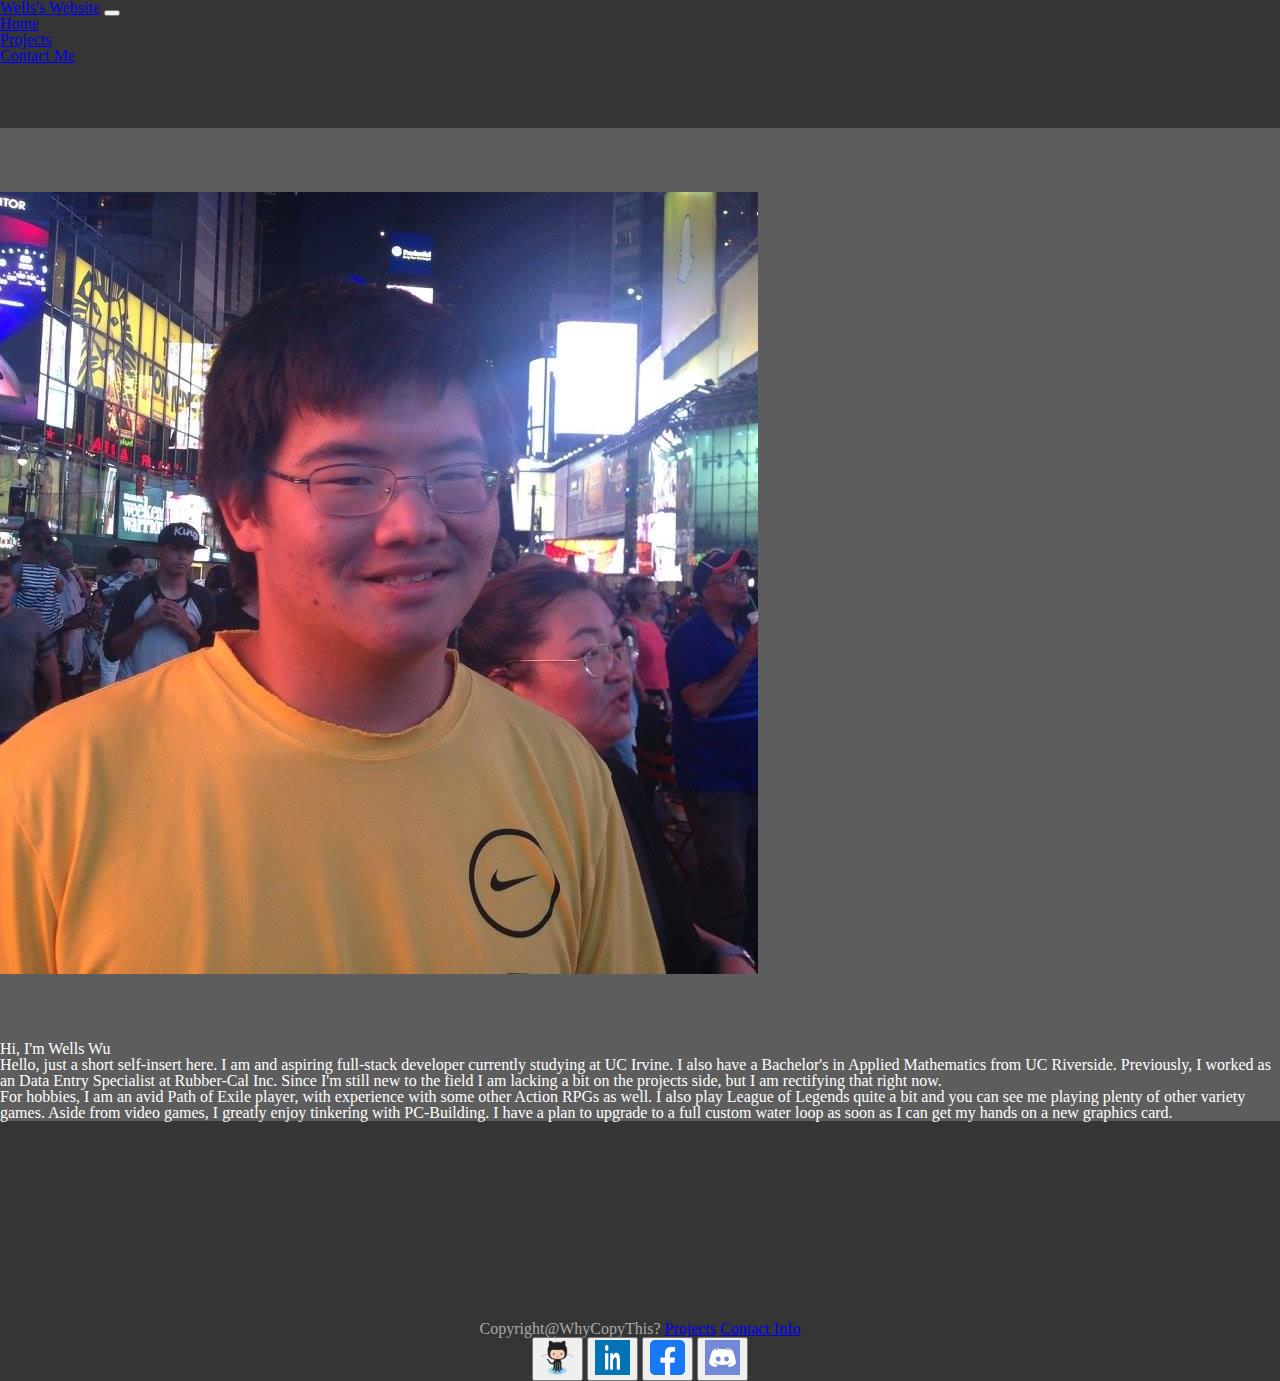
<file: index.html>
<!DOCTYPE html>
<html lang="en">

<head>
  <meta charset="UTF-8">
  <meta http-equiv="X-UA-Compatible" content="IE=edge">
  <meta name="viewport" content="width=device-width, initial-scale=1.0">
  <title>Wells Wu</title>
  <link rel="stylesheet" href="assets/css/reset.css">
  <!-- bootstrap css link -->
  <link href="https://cdn.jsdelivr.net/npm/bootstrap@5.0.0/dist/css/bootstrap.min.css" rel="stylesheet"
    integrity="sha384-wEmeIV1mKuiNpC+IOBjI7aAzPcEZeedi5yW5f2yOq55WWLwNGmvvx4Um1vskeMj0" crossorigin="anonymous">
  <link rel="stylesheet" href="assets/css/styles.css">
</head>

<body>
  <!-- Navbar -->
  <nav class="navbar navbar-expand-lg navbar-dark bg-dark sticky-top">
    <div class="container-fluid">
      <a class="navbar-brand" href="index.html">Wells's Website</a>
      <button class="navbar-toggler" type="button" data-bs-toggle="collapse" data-bs-target="#navbarNav"
        aria-controls="navbarNav" aria-expanded="false" aria-label="Toggle navigation">
        <span class="navbar-toggler-icon"></span>
      </button>
      <div class="collapse navbar-collapse" id="navbarNav">
        <ul class="navbar-nav">
          <li class="nav-item">
            <a class="nav-link active" aria-current="page" href="index.html">Home</a>
          </li>
          <li class="nav-item">
            <a class="nav-link" href="assets/html/Portfolio.html">Projects</a>
          </li>
          <li class="nav-item">
            <a class="nav-link" href="assets/html/Contact.html">Contact Me</a>
          </li>
        </ul>
      </div>
    </div>
  </nav>
  <!-- About Me main page -->
  <div class="container">
    <div class="row">
      <div class="col-sm">
        <img src="assets/images/11936494_10204788472933039_1131856019876724852_o.jpg" class="img-fluid"
          alt="NewYork2015">
      </div>
      <div class="col-sm">
        <h3>Hi, I'm Wells Wu</h3>
        <p>
          Hello, just a short self-insert here. I am and aspiring full-stack developer currently studying at UC Irvine.
          I also have a Bachelor's in Applied Mathematics from UC Riverside. Previously, I worked as an Data Entry
          Specialist at Rubber-Cal Inc. Since I'm still new to the field I am lacking a bit on the projects side, but I
          am rectifying that right now.
        </p>
        <p>
          For hobbies, I am an avid Path of Exile player, with experience with some other Action RPGs as well. I also
          play League of Legends quite a bit and you can see me playing plenty of other variety games. Aside from video
          games, I greatly enjoy tinkering with PC-Building. I have a plan to upgrade to a full custom water loop as
          soon as I can get my hands on a new graphics card.
        </p>
      </div>
    </div>
  </div>
  <!-- footer -->
  <footer class="footer">
    <section>
      Copyright@WhyCopyThis?
      <a href="assets/html/Portfolio.html">Projects</a>
      <a href="assets/html/Contact.html">Contact Info</a>
    </section>
    <!-- social media buttons -->
    <div class="btn-group" role="group" aria-label="Basic example">
      <button type="button" class="btn btn-primary">
        <a href="https://github.com/WellsWu4621/">
          <img src="assets/images/gitoctocat.png" alt="octocat" class="smImg">
        </a>
      </button>
      <button type="button" class="btn btn-primary">
        <a href="https://www.linkedin.com/in/wells-wu-169497125/">
          <img src="assets/images/linkedin.png" alt="linkedin" class="smImg">
        </a>
      </button>
      <button type="button" class="btn btn-primary">
        <a href="https://www.facebook.com/">
          <img src="assets/images/fb.png" alt="facebook" class="smImg">
        </a>
      </button>
      <button type="button" class="btn btn-primary">
        <a href="https://discord.com/">
          <img src="assets/images/discord.jfif" alt="discord" class="smImg">
        </a>
      </button>
    </div>
  </footer>

  <!-- bootstrap javascript -->
  <script src="https://cdn.jsdelivr.net/npm/bootstrap@5.0.0/dist/js/bootstrap.bundle.min.js"
    integrity="sha384-p34f1UUtsS3wqzfto5wAAmdvj+osOnFyQFpp4Ua3gs/ZVWx6oOypYoCJhGGScy+8"
    crossorigin="anonymous"></script>
</body>

</html>
</file>
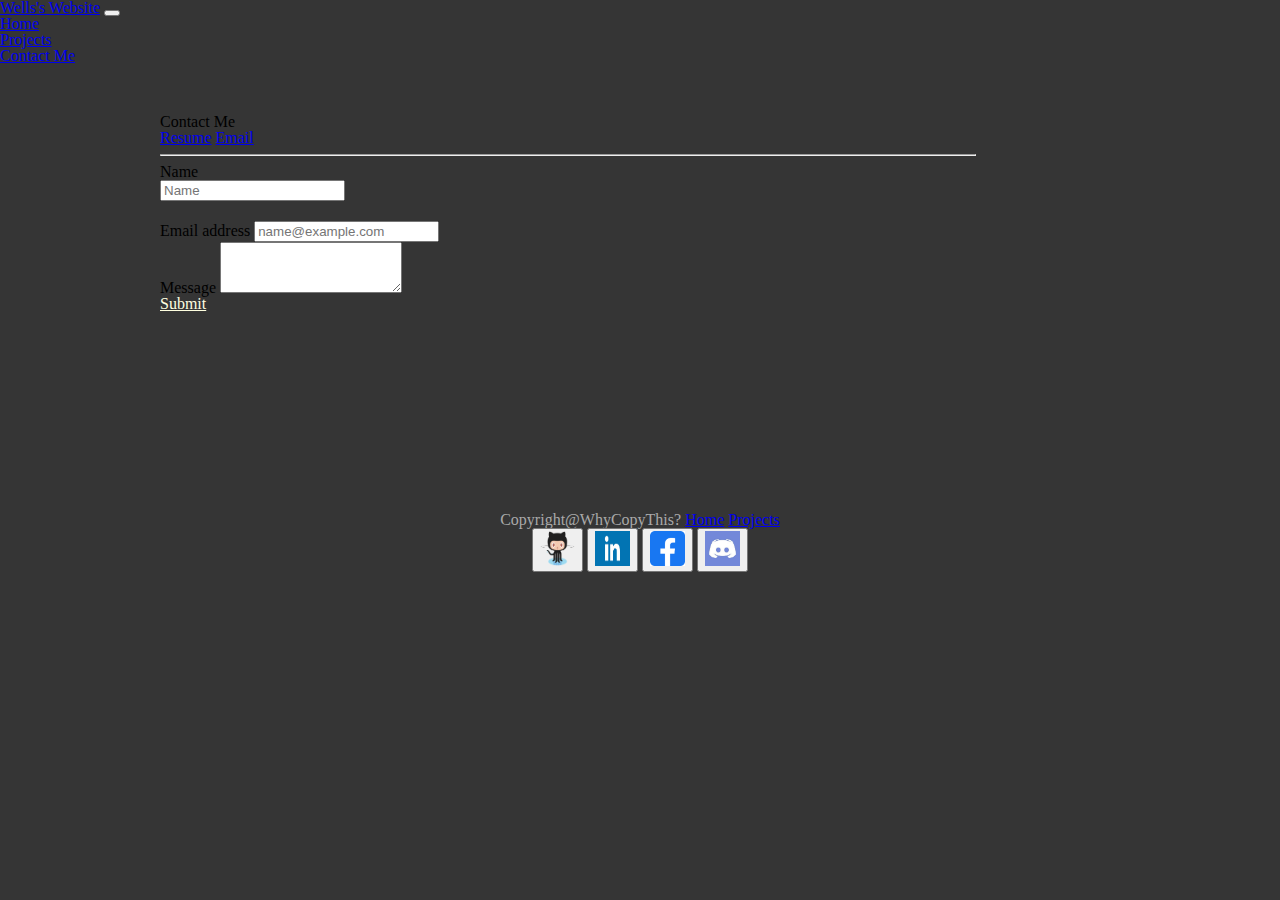
<file: assets/html/Contact.html>
<!DOCTYPE html>
<html lang="en">

<head>
  <meta charset="UTF-8">
  <meta http-equiv="X-UA-Compatible" content="IE=edge">
  <meta name="viewport" content="width=device-width, initial-scale=1.0">
  <title>Wells Wu</title>
  <link rel="stylesheet" href="../css/reset.css">
  <!-- bootstrap css link -->
  <link href="https://cdn.jsdelivr.net/npm/bootstrap@5.0.0/dist/css/bootstrap.min.css" rel="stylesheet"
    integrity="sha384-wEmeIV1mKuiNpC+IOBjI7aAzPcEZeedi5yW5f2yOq55WWLwNGmvvx4Um1vskeMj0" crossorigin="anonymous">
  <link rel="stylesheet" href="../css/Contact.css" />

</head>

<body>
  <!-- Navbar -->
  <nav class="navbar navbar-expand-lg navbar-dark bg-dark sticky-top">
    <div class="container-fluid">
      <a class="navbar-brand" href="../../index.html">Wells's Website</a>
      <button class="navbar-toggler" type="button" data-bs-toggle="collapse" data-bs-target="#navbarNav"
        aria-controls="navbarNav" aria-expanded="false" aria-label="Toggle navigation">
        <span class="navbar-toggler-icon"></span>
      </button>
      <div class="collapse navbar-collapse" id="navbarNav">
        <ul class="navbar-nav">
          <li class="nav-item">
            <a class="nav-link active" aria-current="page" href="../../index.html">Home</a>
          </li>
          <li class="nav-item">
            <a class="nav-link" href="Portfolio.html">Projects</a>
          </li>
          <li class="nav-item">
            <a class="nav-link" href="Contact.html">Contact Me</a>
          </li>
        </ul>
      </div>
    </div>
  </nav>
  <!-- contact card -->
  <div class="card text-white bg-primary" style="width: 75%;">
    <div class="card-body">
      <!-- contact bar -->
      <h4 class="card-title h4Contact">Contact Me</h4>
              <a class="text-warning" href="../files/Resume_Website_copy.pdf" download="Wells_Wu_Resume">Resume</a>
              <a class="text-warning" href="mailto:wellswu.dev@gmail.com">Email</a>
      <hr>
      <!-- Name section -->
      <p class="card-text">Name
        <div class="input-group flex-nowrap">
          <input type="text" class="form-control" placeholder="Name" aria-label="Username"
          aria-describedby="addon-wrapping">
        </div>
        <!-- Email -->
        <div class="mb-3">
          <label for="exampleFormControlInput1" class="form-label">Email address</label>
          <input type="email" class="form-control" id="exampleFormControlInput1" placeholder="name@example.com">
        </div>
        <!-- message Box -->
        <div class="mb-3">
          <label for="exampleFormControlTextarea1" class="form-label">Message</label>
          <textarea class="form-control" id="exampleFormControlTextarea1" rows="3"></textarea>
        </div>
      </p>
      <a href="https://www.youtube.com/watch?v=dQw4w9WgXcQ" class="card-link">Submit</a>

    </div>
  </div>


  <!-- footer -->
  <footer class="footer">
    <section>
      Copyright@WhyCopyThis?
      <a href="../../index.html">Home</a>
      <a href="Portfolio.html">Projects</a>
    </section>
    <!-- social media buttons -->
    <div class="btn-group" role="group" aria-label="Basic example">
      <button type="button" class="btn btn-primary">
        <a href="https://github.com/WellsWu4621/">
          <img src="../images/gitoctocat.png" alt="octocat" class="smImg">
        </a>
      </button>
      <button type="button" class="btn btn-primary">
        <a href="https://www.linkedin.com/in/wells-wu-169497125/">
          <img src="../images/linkedin.png" alt="linkedin" class="smImg">
        </a>
      </button>
      <button type="button" class="btn btn-primary">
        <a href="https://www.facebook.com/">
          <img src="../images/fb.png" alt="facebook" class="smImg">
        </a>
      </button>
      <button type="button" class="btn btn-primary">
        <a href="https://discord.com/">
          <img src="../images/discord.jfif" alt="discord" class="smImg">
        </a>
      </button>
    </div>
  </footer>
  <!-- bootstrap javascript -->
  <script src="https://cdn.jsdelivr.net/npm/bootstrap@5.0.0/dist/js/bootstrap.bundle.min.js"
    integrity="sha384-p34f1UUtsS3wqzfto5wAAmdvj+osOnFyQFpp4Ua3gs/ZVWx6oOypYoCJhGGScy+8"
    crossorigin="anonymous"></script>
</body>

</html>
</file>
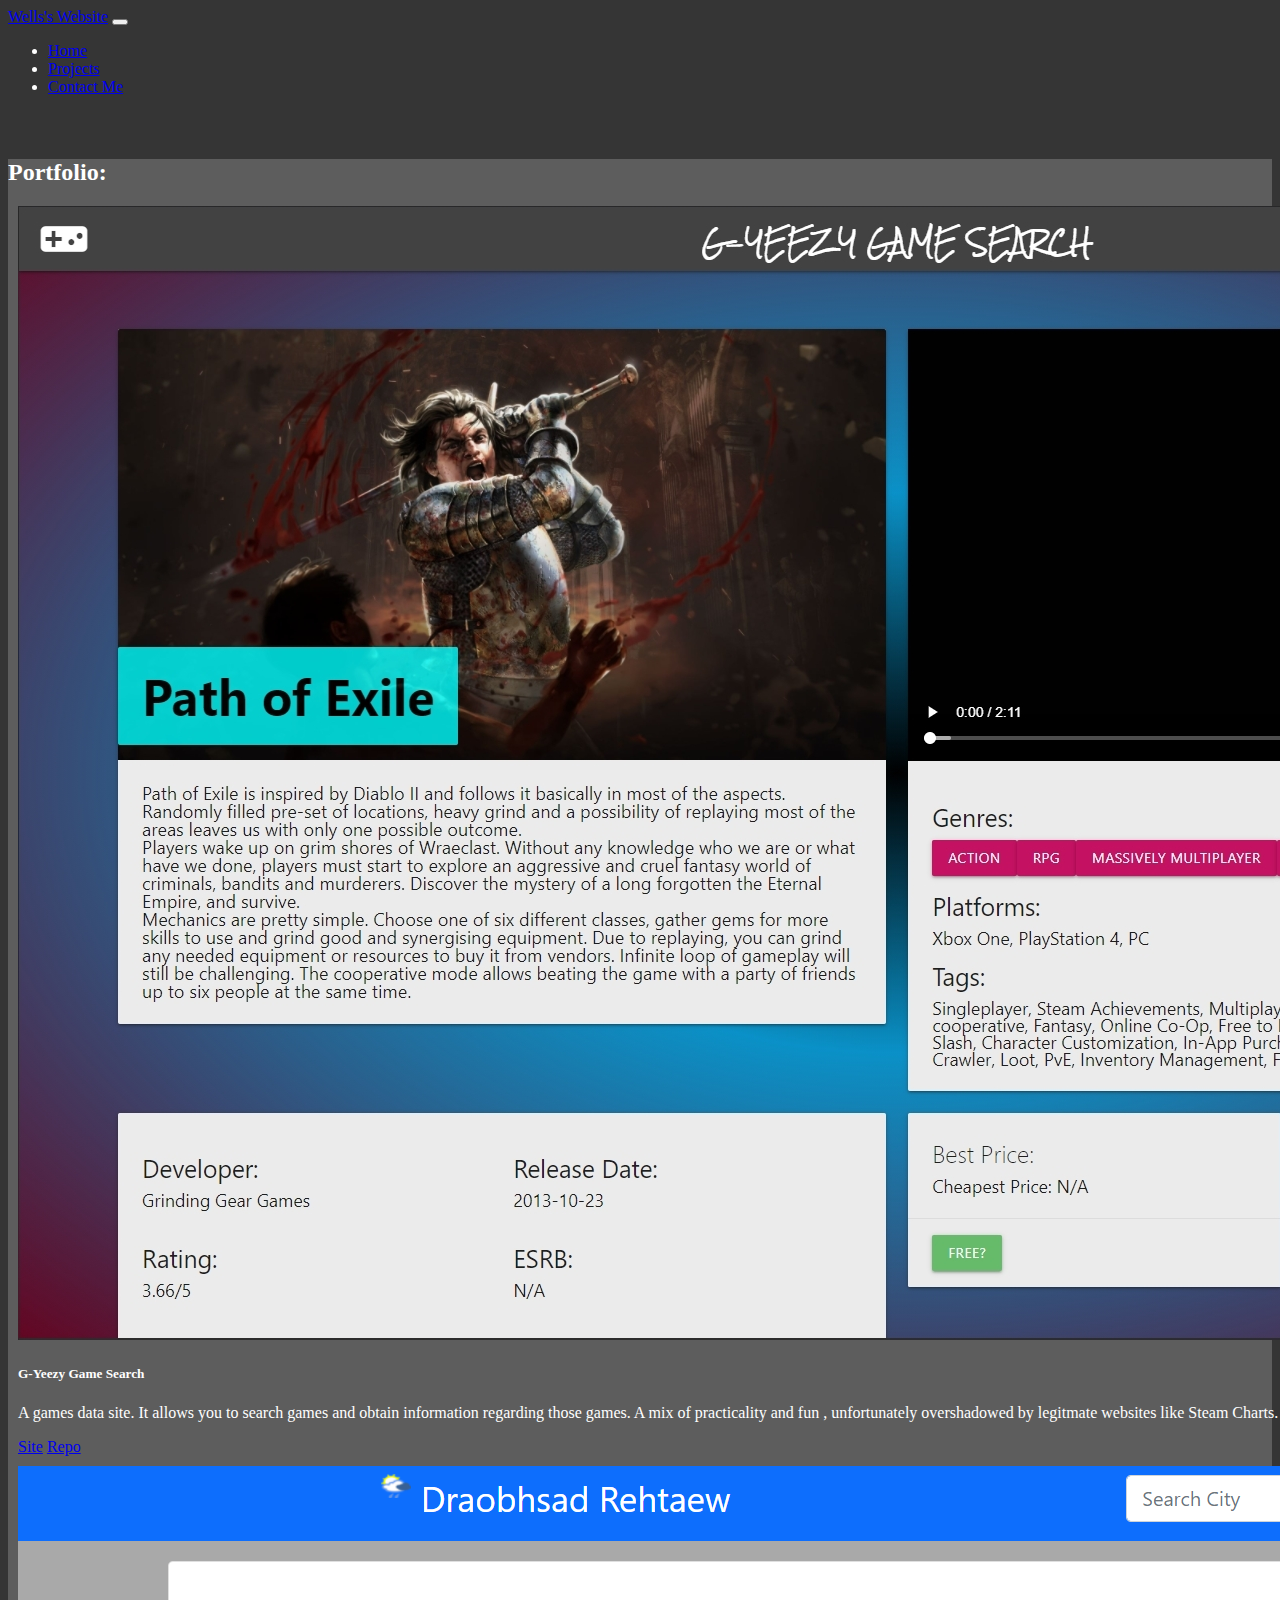
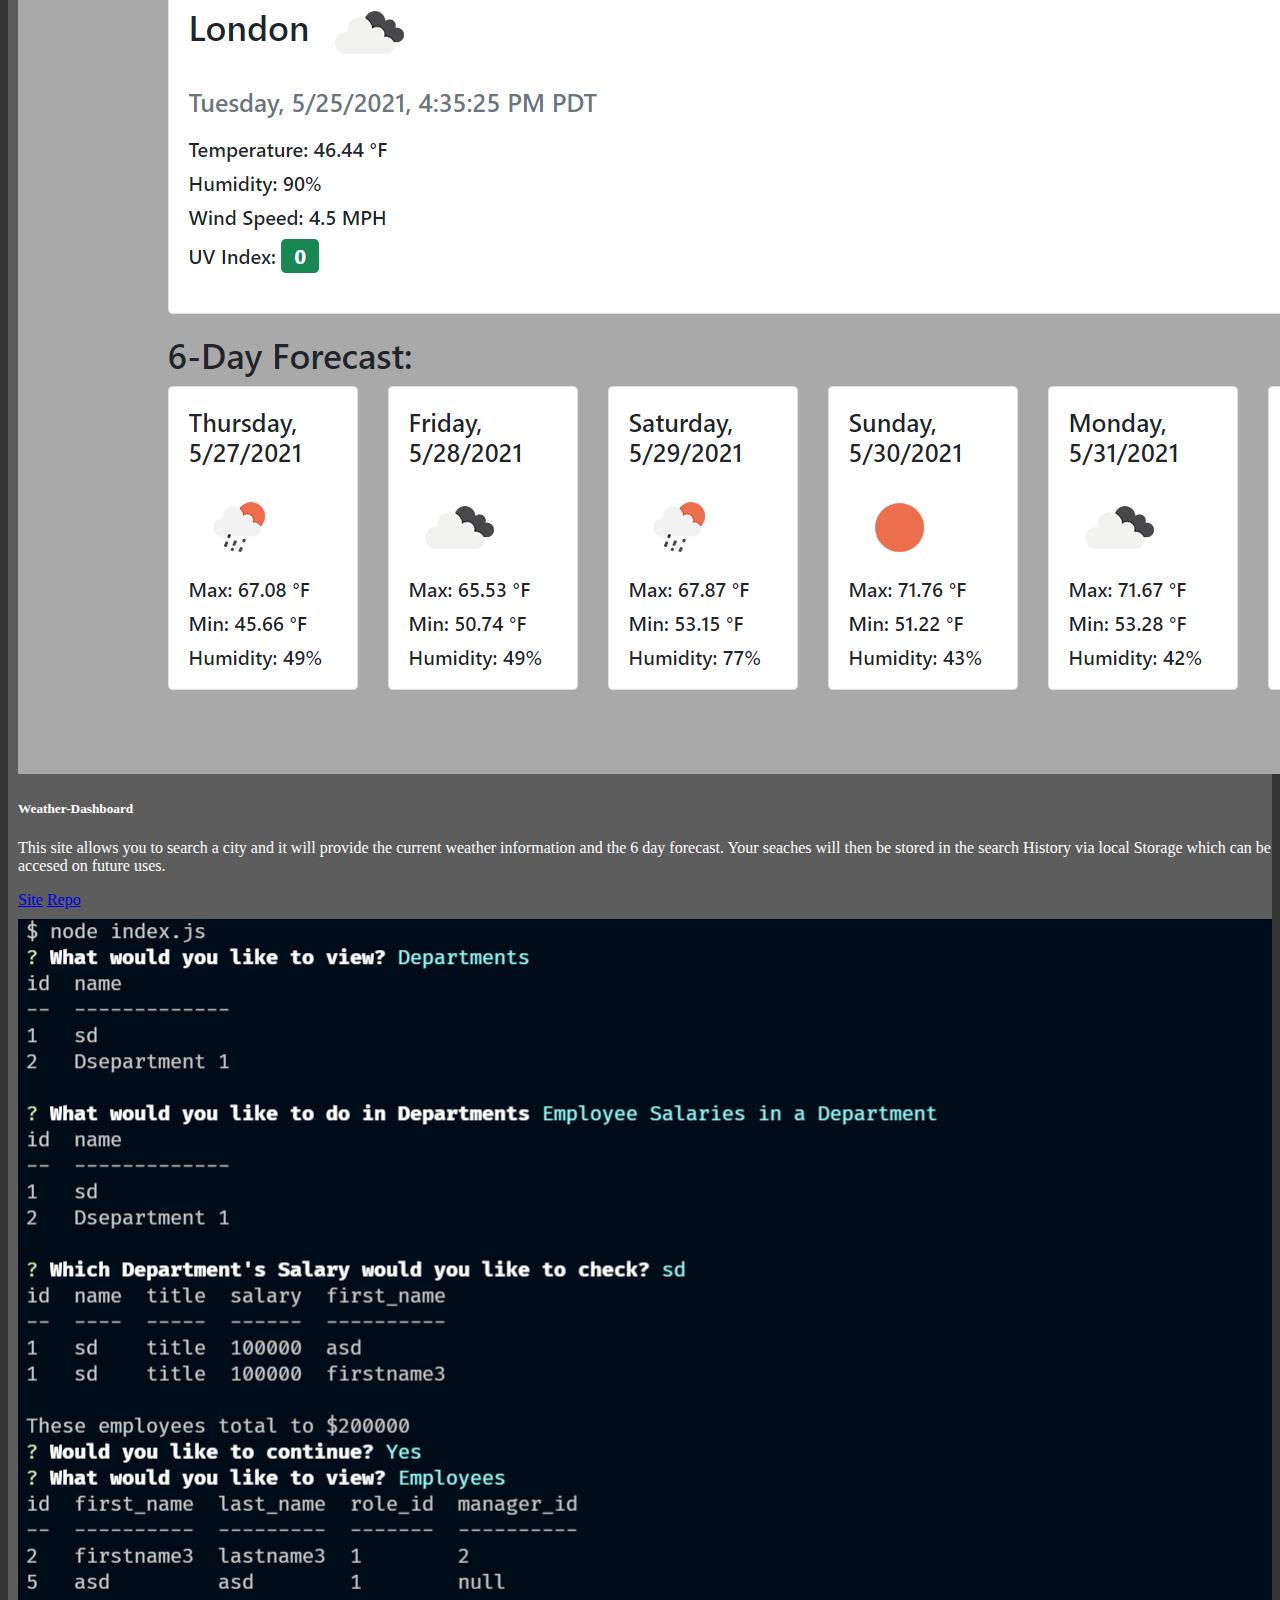
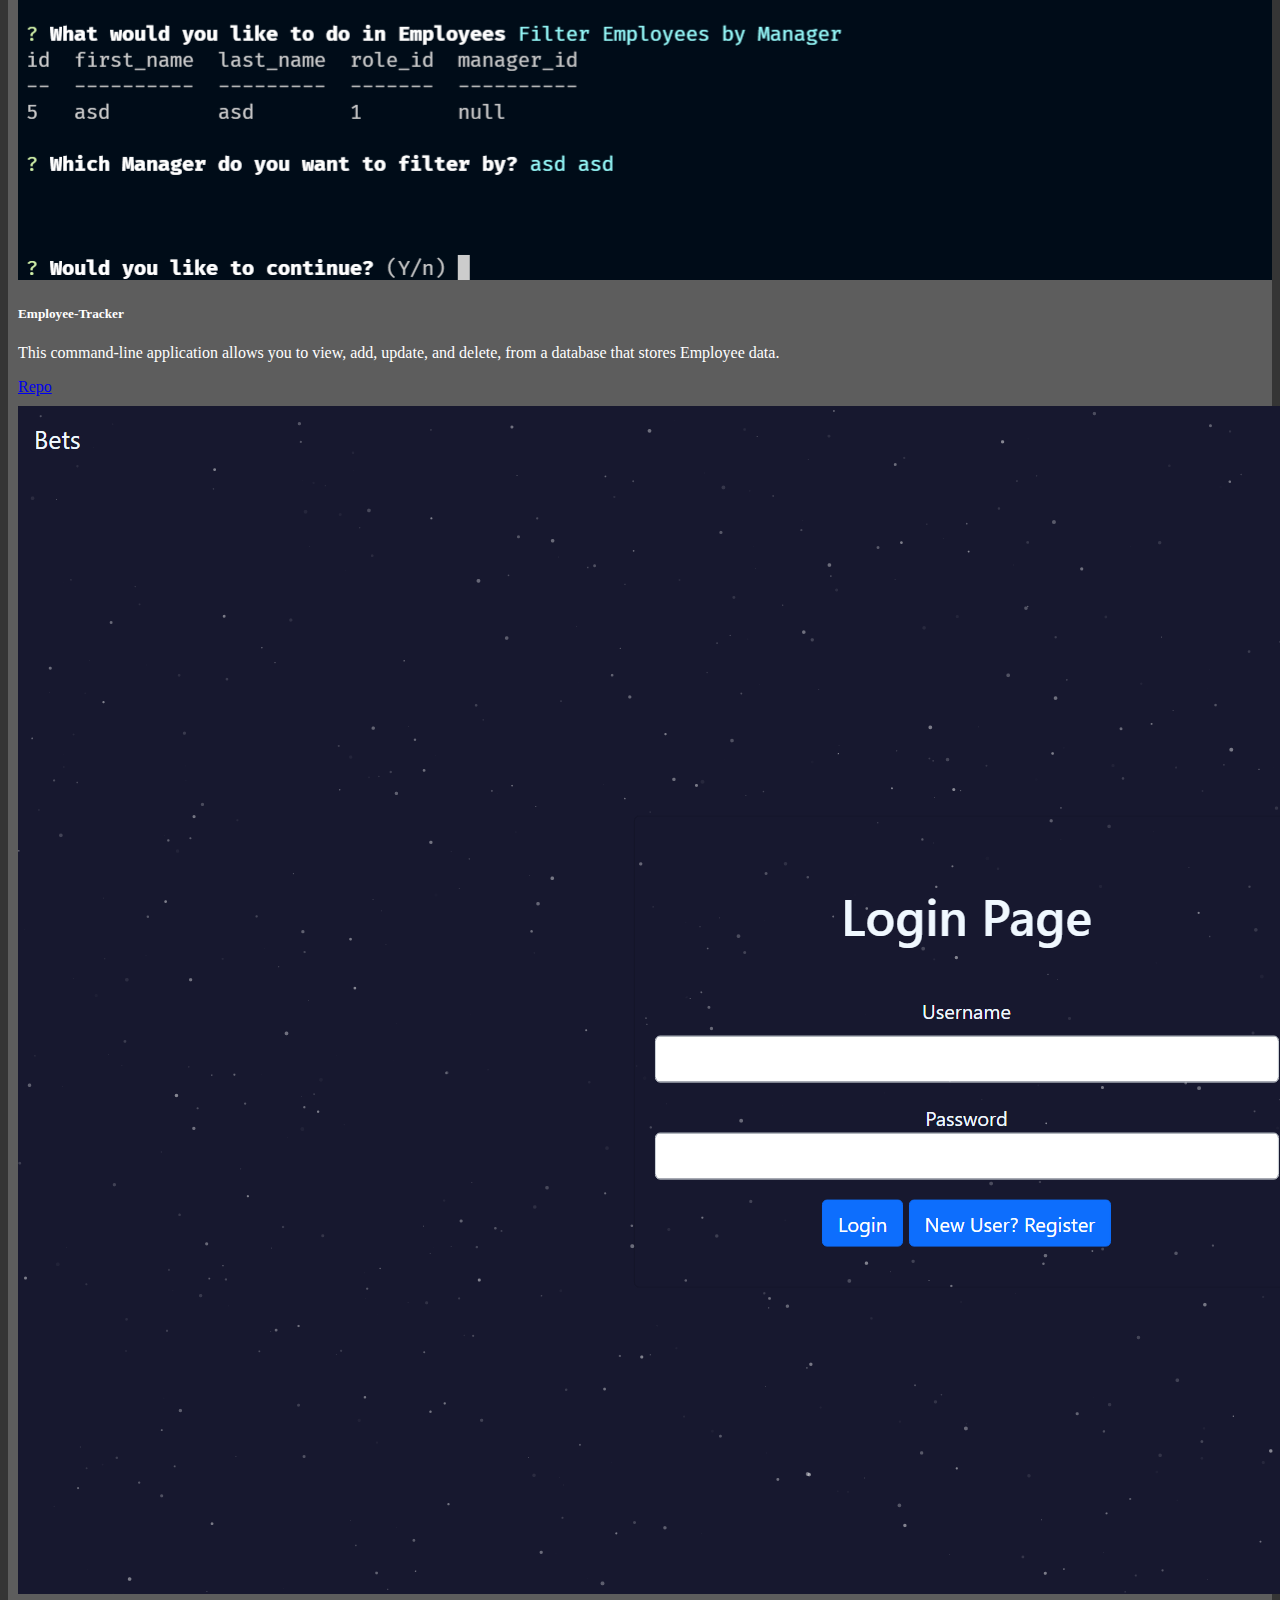
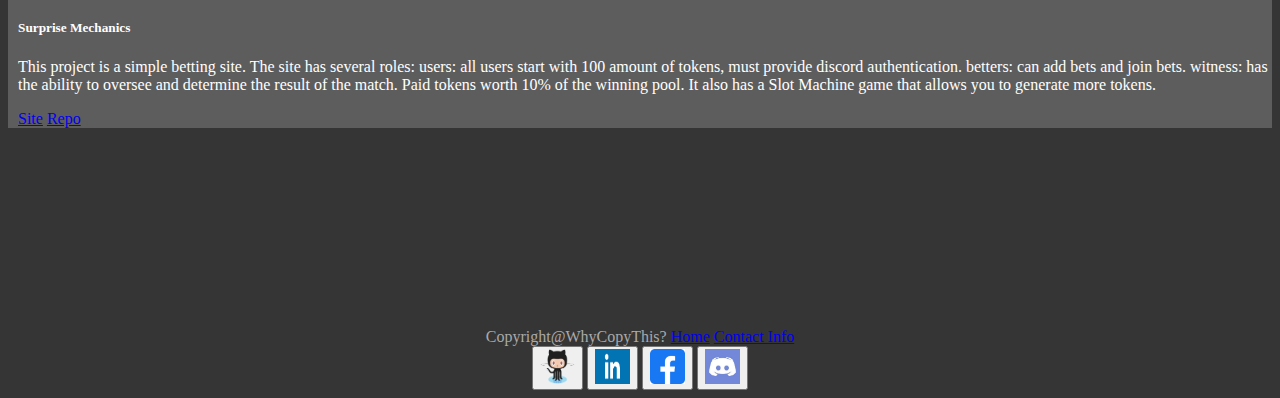
<file: assets/html/Portfolio.html>
<!DOCTYPE html>
<html lang="en">

<head>
  <meta charset="UTF-8">
  <meta http-equiv="X-UA-Compatible" content="IE=edge">
  <meta name="viewport" content="width=device-width, initial-scale=1.0">
  <title>Wells Wu</title>
  <link rel="resetsheet" href="reset.css">
  <!-- bootstrap css link -->
  <link href="https://cdn.jsdelivr.net/npm/bootstrap@5.0.0/dist/css/bootstrap.min.css" rel="stylesheet"
    integrity="sha384-wEmeIV1mKuiNpC+IOBjI7aAzPcEZeedi5yW5f2yOq55WWLwNGmvvx4Um1vskeMj0" crossorigin="anonymous">
  <link rel="stylesheet" href="../css/Projects.css">
</head>

<body>
  <!-- Navbar -->
  <nav class="navbar navbar-expand-lg navbar-dark bg-dark sticky-top">
    <div class="container-fluid">
      <a class="navbar-brand" href="../../index.html">Wells's Website</a>
      <button class="navbar-toggler" type="button" data-bs-toggle="collapse" data-bs-target="#navbarNav"
        aria-controls="navbarNav" aria-expanded="false" aria-label="Toggle navigation">
        <span class="navbar-toggler-icon"></span>
      </button>
      <div class="collapse navbar-collapse" id="navbarNav">
        <ul class="navbar-nav">
          <li class="nav-item">
            <a class="nav-link active" aria-current="page" href="../../index.html">Home</a>
          </li>
          <li class="nav-item">
            <a class="nav-link" href="Portfolio.html">Projects</a>
          </li>
          <li class="nav-item">
            <a class="nav-link" href="Contact.html">Contact Me</a>
          </li>
        </ul>
      </div>
    </div>
  </nav>

  <div class="container">
    <h2>Portfolio: </h2>
    <div class="row">
      <div class="col-sm">
        <div class="card text-white bg-success" style="width: 100%;">
          <img src="../images/gyeezyimg.jpg" class="card-img-top" alt="STONKS" class="projImg">
          <div class="card-body">
            <h5 class="card-title">G-Yeezy Game Search</h5>
            <p class="card-text">A games data site. It allows you to search games and obtain information regarding those
              games. A mix of practicality and fun , unfortunately overshadowed by legitmate websites like Steam Charts.
            </p>
            <a href="https://bwclark90.github.io/G-Yeezy-project/index.html" class="btn btn-primary">Site</a>
            <a href="https://github.com/bwclark90/G-Yeezy-project" class="btn btn-primary">Repo</a>
          </div>
        </div>
      </div>
      <div class="col-sm">
        <div class="card text-white bg-success" style="width: 100%;">
          <img src="../images/scrnst1.png" class="card-img-top" alt="weatherdash" class="projImg">
          <div class="card-body">
            <h5 class="card-title">Weather-Dashboard</h5>
            <p class="card-text">This site allows you to search a city and it will provide the current weather
              information and the 6 day forecast. Your
              seaches will then be stored in the search History via local Storage which can be accesed on future uses.
            </p>
            <a href="https://wellswu4621.github.io/Weather-Dashboard/" class="btn btn-primary">Site</a>
            <a href="https://github.com/WellsWu4621/Weather-Dashboard" class="btn btn-primary">Repo</a>
          </div>
        </div>
      </div>
      <div class="col-sm">
        <div class="card text-white bg-success" style="width: 100%;">
          <img src="../images/bonus.png" class="card-img-top" alt="Something of a Scientist" class="projImg">
          <div class="card-body">
            <h5 class="card-title">Employee-Tracker</h5>
            <p class="card-text">This command-line application allows you to view, add, update, and delete, from a
              database that stores Employee data.
            </p>

            <a href="https://github.com/WellsWu4621/Employee-Tracker" class="btn btn-primary">Repo</a>
          </div>
        </div>
      </div>
      <div class="col-sm">
        <div class="card text-white bg-success" style="width: 100%;">
          <img src="../images/E2ALogin.png" class="card-img-top" alt="Something of a Scientist" class="projImg">
          <div class="card-body">
            <h5 class="card-title">Surprise Mechanics</h5>
            <p class="card-text">This project is a simple betting site. The site has several roles: users: all users
              start with
              100 amount of tokens,
              must provide discord authentication. betters: can add bets and join bets. witness: has the ability to
              oversee and
              determine the result of the match. Paid tokens worth 10% of the winning pool. It also has a Slot Machine
              game that
              allows you to generate more tokens.</p>
            <a href="https://dry-island-15959.herokuapp.com/" class="btn btn-primary">Site</a>
            <a href="https://github.com/WellsWu4621/Surprise-Mechanics" class="btn btn-primary">Repo</a>
          </div>
        </div>
      </div>
    </div>
  </div>

  <!-- footer -->
  <footer class="footer">
    <section>
      Copyright@WhyCopyThis?
      <a href="../../index.html">Home</a>
      <a href="Contact.html">Contact Info</a>
    </section>
    <!-- Social Media Buttons -->
    <div class="btn-group" role="group" aria-label="Basic example">
      <button type="button" class="btn btn-primary">
        <a href="https://github.com/WellsWu4621/">
          <img src="../images/gitoctocat.png" alt="octocat" class="smImg">
        </a>
      </button>
      <button type="button" class="btn btn-primary">
        <a href="https://www.linkedin.com/in/wells-wu-169497125/">
          <img src="../images/linkedin.png" alt="linkedin" class="smImg">
        </a>
      </button>
      <button type="button" class="btn btn-primary">
        <a href="https://www.facebook.com/">
          <img src="../images/fb.png" alt="facebook" class="smImg">
        </a>
      </button>
      <button type="button" class="btn btn-primary">
        <a href="https://discord.com/">
          <img src="../images/discord.jfif" alt="discord" class="smImg">
        </a>
      </button>
  </footer>
  <!-- bootstrap javascript -->
  <script src="https://cdn.jsdelivr.net/npm/bootstrap@5.0.0/dist/js/bootstrap.bundle.min.js"
    integrity="sha384-p34f1UUtsS3wqzfto5wAAmdvj+osOnFyQFpp4Ua3gs/ZVWx6oOypYoCJhGGScy+8"
    crossorigin="anonymous"></script>
</body>

</html>
</file>
<file: assets/css/styles.css>
body {
  background-color: rgb(53, 53, 53);
  color: white;
}

.container {
  margin-top: 5%;
  background-color: rgb(93, 93, 93);
}

.img-fluid {
  margin-top: 5%;
  margin-bottom: 5%;
}

.footer {
  color: darkgray;
  margin-top: 200px;
  text-align: center;
}

.smImg {
  width: 35px;
  height: 35px;
}
</file>
<file: assets/css/Contact.css>
body {
  background-color: rgb(53, 53, 53);
}

.input-group {
  margin-bottom: 20px;
}

.card {
  margin: auto;
  margin-top: 50px;
  align-items: center;
}

.card-body {
  width: 85%;
}

.card-link {
  color: lightyellow;
}

.footer {
  color: darkgray;
  margin-top: 200px;
  text-align: center;
}

.smImg {
  width: 35px;
  height: 35px;
}

@media screen and (max-width: 576px) {
  .card-body {
    width: 100%;
  }
  .card {
    min-width: 100%;
  }
}
</file>
<file: assets/css/Projects.css>
body {
      background-color: rgb(53, 53, 53);
      color: white;
    }

    .container {
      margin-top: 5%;
      background-color: rgb(93, 93, 93);
    }

    .col {
      padding: 10px;
    }

    .projImg {
      size: inherit;
    }

    .card {
      margin: 10px;
    }

    /* .btn-primary {
      background-color: lightgreen;
    } */
    
    
    .footer {
      color: darkgray;
      margin-top: 200px;
      text-align: center;
    }

    .smImg {
      width: 35px;
      height: 35px;
    }
</file>
